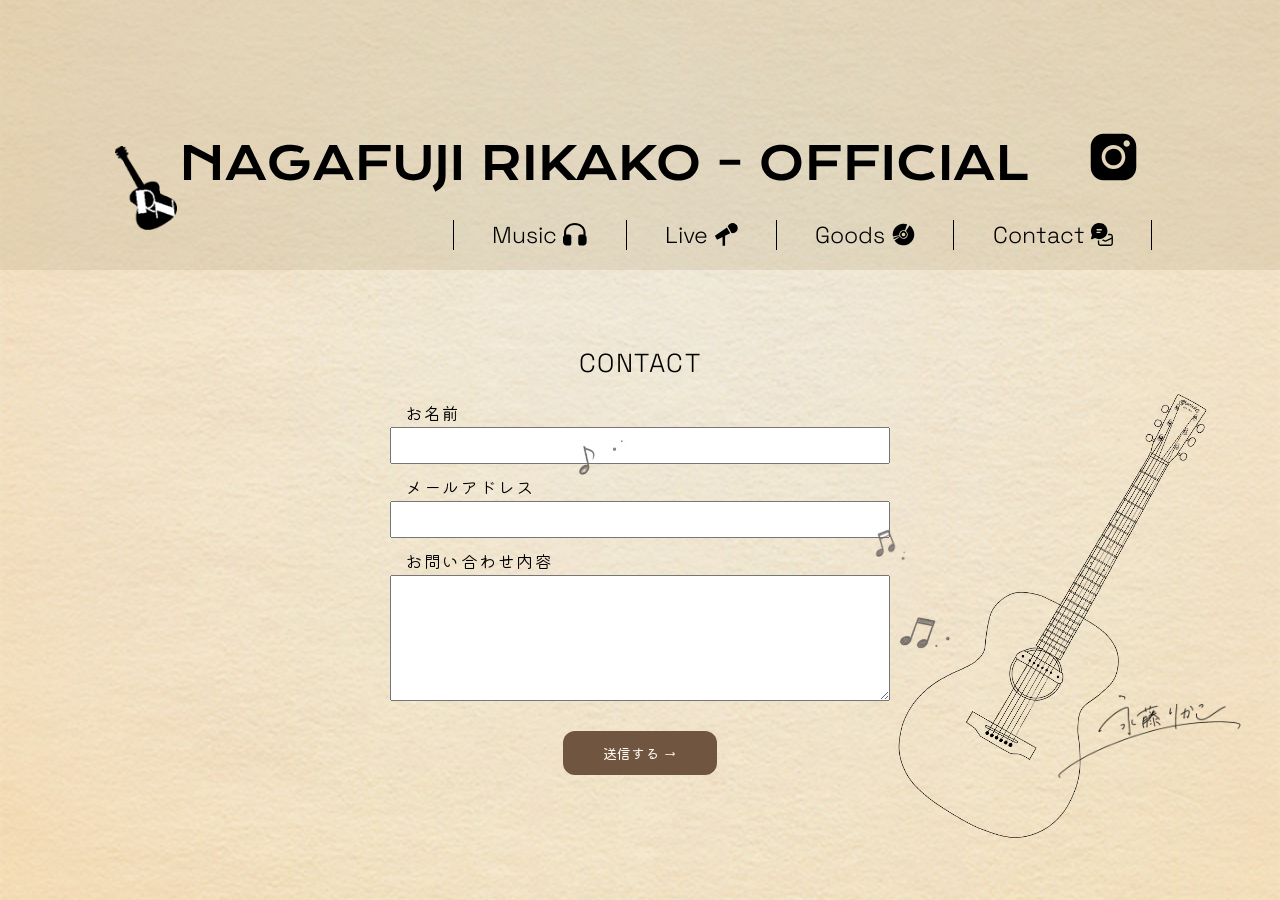
<file: contact.html>
<!DOCTYPE html>
<html lang="ja">

<head>
    <meta charset="UTF-8">
    <meta name="viewport" content="width=device-width, initial-scale=1.0">
    <title>NAGAFUJI RIKAKO</title>

    <!-- Googleフォント -->
    <link rel="preconnect" href="https://fonts.googleapis.com">
    <link rel="preconnect" href="https://fonts.gstatic.com" crossorigin>

    <link href="https://fonts.googleapis.com/css2?family=Kiwi+Maru&display=swap" rel="stylesheet">

    <link href="https://fonts.googleapis.com/css2?family=Space+Grotesk:wght@300..700&display=swap" rel="stylesheet">

    <!-- CSS -->
    <link rel="stylesheet" href="css/style.css">
    <link rel="stylesheet" href="css/animaeion.css">
    <link rel="stylesheet" href="css/contact.css">

    <!-- JavaScript -->
    <script src="js/jquery-4.0.0.min.js"></script>
    <script src="js/main.js"></script>
</head>

<body>

    <div class="zenbu">

        <!-- ヘッダー -->
        <header>

            <div class="header">

                <div class="logo">
                    <img src="images/logo.svg" alt="">
                </div>

                <div class="namae">
                    <a href="index.html">
                        <img src="images/NAGAFUJI RIKAKO - OFFICIAL.svg" alt="永藤りかこ">
                    </a>
                </div>

                <a href="index.html">
                    <img src="images/sumahologo.png" alt="永藤りかこ" class="sumahonamae">
                </a>

                <a href="index.html">
                    <img src="images/logo_seihoukei.png" alt="永藤りかこ" class="sikakunamae">
                </a>

                <div class="inst">
                    <a href="https://www.instagram.com/rikaco16?obrf=MTNvMXphMHljNm1lcw%3D%3D&utm_source=qr">
                        <img src="images/instagram.svg" alt="Instagram">
                    </a>
                </div>

            </div>

            <!-- ナビゲーション -->
            <nav>

                <a href="https://music.apple.com/jp/new" class="nav">
                    <span class="mozi">Music</span>
                    <img src="images/music.svg" alt="" class="icon hp">
                </a>

                <a href="live.html" class="nav">
                    <span class="mozi">Live</span>
                    <img src="images/live.svg" alt="" class="icon">
                </a>

                <a href="goods.html" class="nav">
                    <span class="mozi">Goods</span>
                    <img src="images/goods.svg" alt="" class="icon">
                </a>

                <a href="contact.html" class="nav">
                    <span class="mozi">Contact</span>
                    <img src="images/contact.svg" alt="" class="icon">
                </a>

            </nav>

        </header>


        <!-- メイン -->
        <main class="contact fuwamain">

            <h1>CONTACT</h1>

            <!-- お問い合わせフォーム -->
          <form class="contact-form"
      action="https://formspree.io/f/xoeeevoq"
      method="POST">

    <input type="hidden" name="_subject" value="【永藤りかこ】ホームページからのお問い合わせ">

                <!-- お名前 -->
                <div class="form-item">
                    <label for="name">お名前</label>
                    <input type="text"
                           id="name"
                           name="name"
                           required>
                </div>

                <!-- メールアドレス -->
                <div class="form-item">
                    <label for="email">メールアドレス</label>
                    <input type="email"
                           id="email"
                           name="email"
                           required>
                </div>

                <!-- お問い合わせ内容 -->
                <div class="form-item">
                    <label for="message">お問い合わせ内容</label>
                    <textarea id="message"
                              name="message"
                              rows="6"
                              required></textarea>
                </div>

                <!-- 送信ボタン -->
                <button type="submit">送信する →</button>
                <p id="form-message" role="status" aria-live="polite"></p>

            </form>

        </main>


        <!-- フッター -->
        <footer>
 <img src="images/guitar.png" alt="" class="gt">

            <img src="images/nagafuzirikako.PNG" alt="" class="na">

            <a href="https://www.instagram.com/rikaco16?obrf=MTNvMXphMHljNm1lcw%3D%3D&utm_source=qr" class="inst2"><img src="images/instagram.svg" alt=""></a>
            <div>
                <img src="images/onpu1.png" alt="">
                <img src="images/onpu2 .png" alt="">
                <img src="images/onpu3.png" alt="">
               
            </div>
        </footer>

    </div>

</body>
</html>
</file>
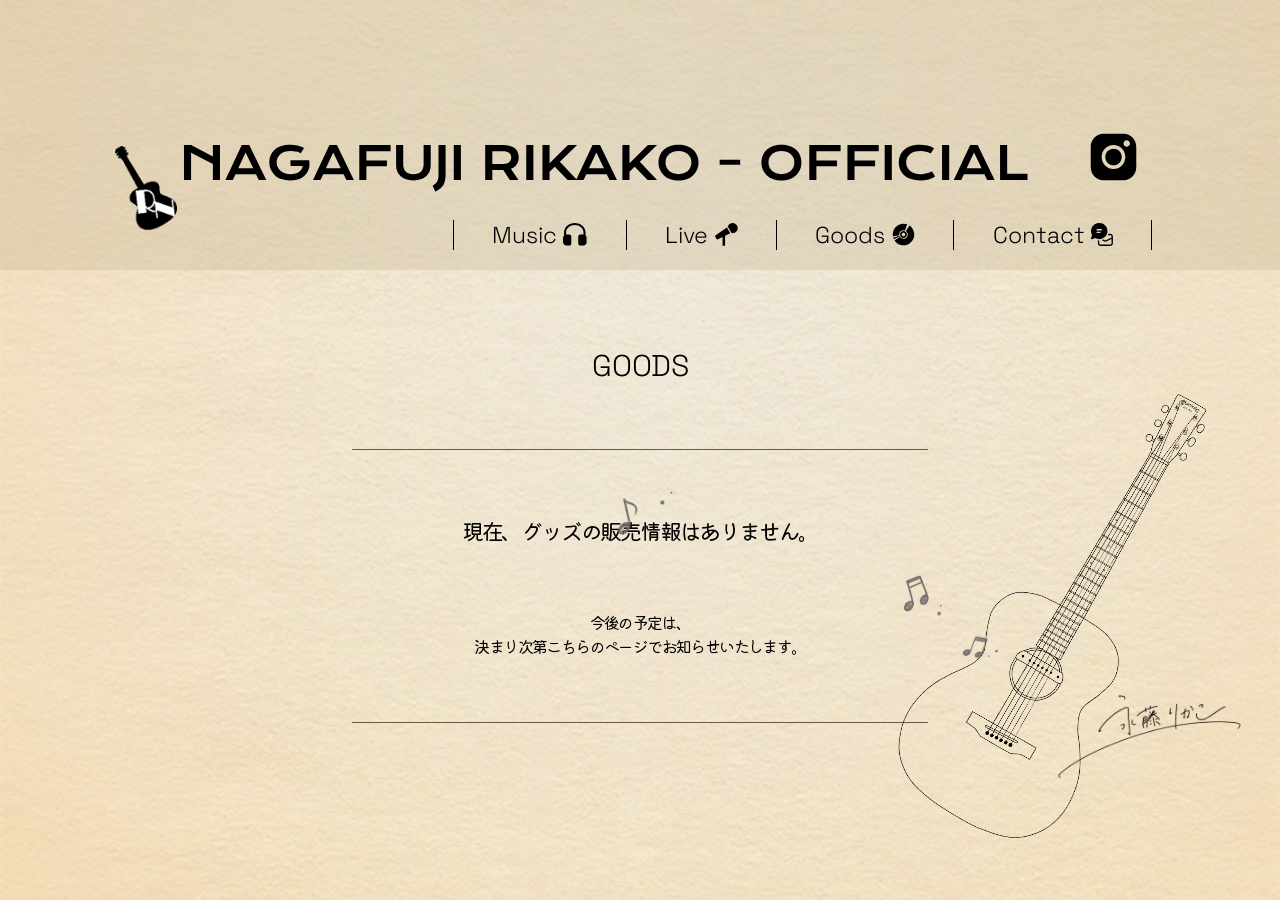
<file: goods.html>
<!DOCTYPE html>
<html lang="ja">

<head>
    <meta charset="UTF-8">
    <meta name="viewport" content="width=device-width, initial-scale=1.0">
    <title>NAGAFUJI RIKAKO</title>
    <link href="https://fonts.googleapis.com/css2?family=Kiwi+Maru&display=swap" rel="stylesheet">
    <link rel="preconnect" href="https://fonts.googleapis.com">
    <link rel="preconnect" href="https://fonts.gstatic.com" crossorigin>
    <link href="https://fonts.googleapis.com/css2?family=Space+Grotesk:wght@300..700&display=swap" rel="stylesheet">
    
<link rel="stylesheet" href="css/goods.css">
<link rel="stylesheet" href="css/animaeion.css">
    <link rel="stylesheet" href="css/style.css">
    
     <script src="js/jquery-4.0.0.min.js"></script>
     <script src="js/main.js"></script>
</head>

<body>


    <div class="zenbu">
     <header>
            <div class="header">
                <div class="logo">
                    <img src="images/logo.svg" alt="">
                </div>
                <div class="namae">
                    <a href="index.html"><img src="images/NAGAFUJI RIKAKO - OFFICIAL.svg" alt="永藤りかこ"></a>
                </div>
                <a href="index.html"><img src="images/sumahologo.png" alt="永藤　りかこ" class="sumahonamae"></a>
                <a href="index.html"><img src="images/logo_seihoukei.png" alt="永藤　りかこ" class="sikakunamae"></a>
                <div class="inst">
                    <a href="https://www.instagram.com/rikaco16?obrf=MTNvMXphMHljNm1lcw%3D%3D&utm_source=qr"><img src="images/instagram.svg" alt=""></a>
                </div>
            </div>
            <nav>
                <a href="https://music.apple.com/jp/new" class="nav">
                    <span class="mozi">Music</span>
                    <img src="images/music.svg" alt="" class="icon hp">
                </a>
                <a href="live.html" class="nav">
                    <span class="mozi">Live</span>
                    <img src="images/live.svg" alt="" class="icon">
                </a>
                <a href="goods.html" class="nav">
                    <span class="mozi">Goods</span>
                    <img src="images/goods.svg" alt="" class="icon">
                </a>
                <a href="contact.html" class="nav">
                    <span class="mozi">Contact</span>
                    <img src="images/contact.svg" alt="" class="icon">
                </a>
            </nav>
        </header>
           


        <main class="fuwamain">
            <h1>GOODS</h1>
 <hr>
 <p>現在、グッズの販売情報はありません。</p>
 <p>今後の予定は、<br>決まり次第こちらのページでお知らせいたします。</p>

 <hr>

        </main>
       

        <!-- フッター -->
        <footer>
             <img src="images/guitar.png" alt="" class="gt">

            <img src="images/nagafuzirikako.PNG" alt="" class="na">

            <a href="https://www.instagram.com/rikaco16?obrf=MTNvMXphMHljNm1lcw%3D%3D&utm_source=qr" class="inst2"><img src="images/instagram.svg" alt=""></a>
            <div>
                <img src="images/onpu1.png" alt="">
                <img src="images/onpu2 .png" alt="">
                <img src="images/onpu3.png" alt="">
               
            </div>
        </footer>



</body>
</div>

</html>
</file>
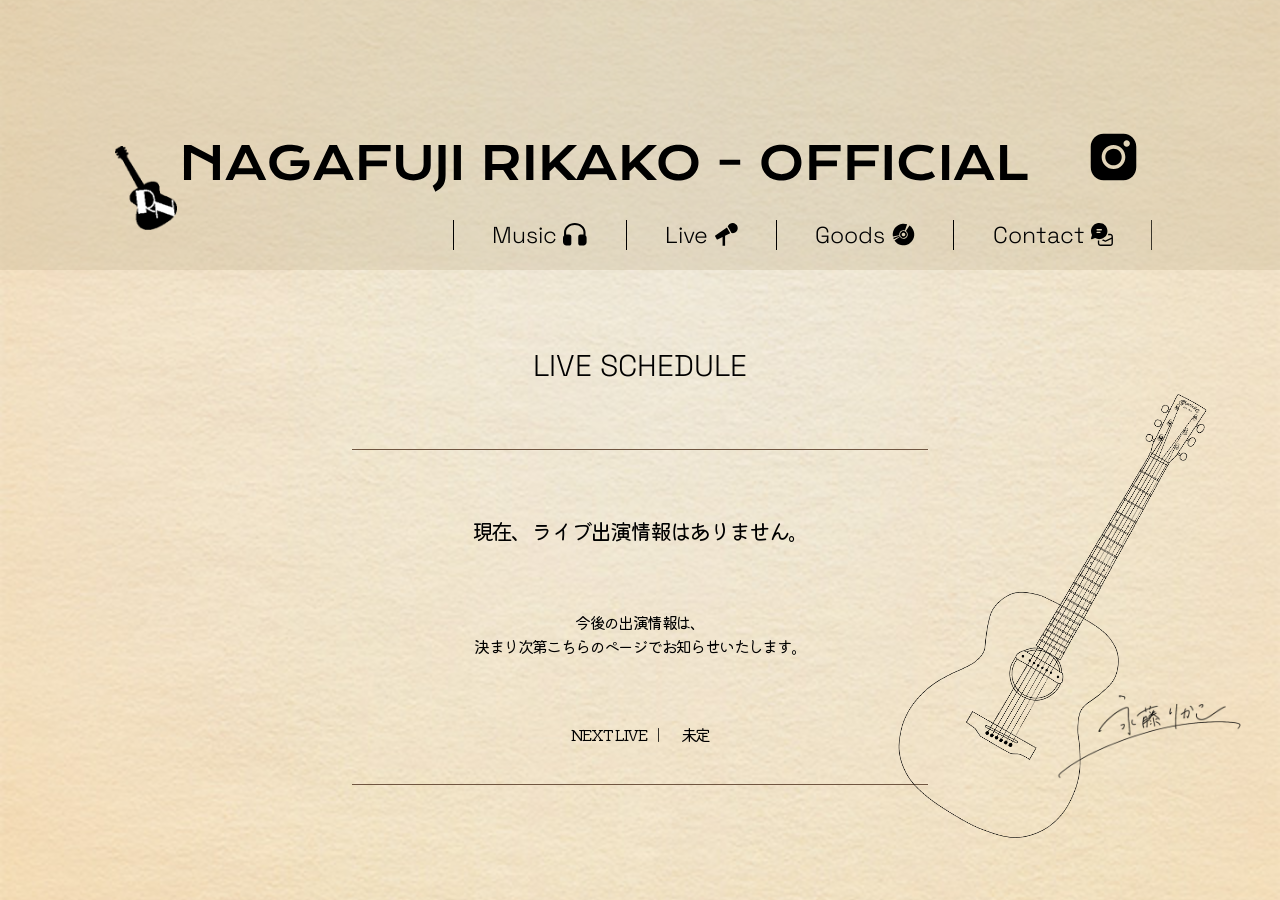
<file: live.html>
<!DOCTYPE html>
<html lang="ja">

<head>
    <meta charset="UTF-8">
    <meta name="viewport" content="width=device-width, initial-scale=1.0">
    <title>NAGAFUJI RIKAKO</title>
    <link href="https://fonts.googleapis.com/css2?family=Kiwi+Maru&display=swap" rel="stylesheet">
    <link rel="preconnect" href="https://fonts.googleapis.com">
    <link rel="preconnect" href="https://fonts.gstatic.com" crossorigin>
    <link href="https://fonts.googleapis.com/css2?family=Space+Grotesk:wght@300..700&display=swap" rel="stylesheet">
    
<link rel="stylesheet" href="css/live.css">
    <link rel="stylesheet" href="css/style.css">
    
     <script src="js/jquery-4.0.0.min.js"></script>
     <script src="js/main.js"></script>
</head>

<body>


    <div class="zenbu">
       
<header>
            <div class="header">
                <div class="logo">
                    <img src="images/logo.svg" alt="">
                </div>
                <div class="namae">
                    <a href="index.html"><img src="images/NAGAFUJI RIKAKO - OFFICIAL.svg" alt="永藤りかこ"></a>
                </div>
                <a href="index.html"><img src="images/sumahologo.png" alt="永藤　りかこ" class="sumahonamae"></a>
                <a href="index.html"><img src="images/logo_seihoukei.png" alt="永藤　りかこ" class="sikakunamae"></a>
                <div class="inst">
                    <a href="https://www.instagram.com/rikaco16?obrf=MTNvMXphMHljNm1lcw%3D%3D&utm_source=qr">
                        <img src="images/instagram.svg" alt="">
                     </div>
                    </a>
            </div>
            <nav>
                <a href="https://music.apple.com/jp/new" class="nav">
                    <span class="mozi">Music</span>
                    <img src="images/music.svg" alt="" class="icon hp">
                </a>
                <a href="live.html" class="nav">
                    <span class="mozi">Live</span>
                    <img src="images/live.svg" alt="" class="icon">
                </a>
                <a href="goods.html" class="nav">
                    <span class="mozi">Goods</span>
                    <img src="images/goods.svg" alt="" class="icon">
                </a>
                <a href="contact.html" class="nav">
                    <span class="mozi">Contact</span>
                    <img src="images/contact.svg" alt="" class="icon">
                </a>
            </nav>
        </header>


        <main>
       
            
 <h1>LIVE SCHEDULE</h1>
 <hr>
 <p>現在、ライブ出演情報はありません。</p>
 <p>今後の出演情報は、<br>決まり次第こちらのページでお知らせいたします。</p>
 <p>NEXT LIVE ｜　 未定</p>
 <hr>
        </main>
       

        <!-- フッター -->
        <footer>
            <img src="images/guitar.png" alt="" class="gt">
            
            <img src="images/nagafuzirikako.PNG" alt="" class="na">
        </footer>



</body>
</div>

</html>
</file>
<file: css/style.css>
*{
  margin: 0;
  padding: 0;
  box-sizing: border-box;
}

img{
  display: block;
  max-width: 100%;
  height: auto;
}

a {
  text-decoration: none;
  color: inherit;
}


nav {
  font-family: "Space Grotesk", sans-serif;
  font-optical-sizing: auto;
  font-weight: 200;
  font-style: normal;
}

footer .inst2{
display: none;
}

main .kyoku{
  display: none;
}

footer div img {
  animation: onpu-fade 4s ease-in-out infinite;
}

@keyframes onpu-fade {
  0%, 100% {
    opacity: 0.15;
  }

  50% {
    opacity: 0.7;
  }
}




/* ーーーーーースマホ窓ーーーーーーーーーーーーーー */




#sp-modal {
  display: none;
  position: fixed;
  inset: 5%;
  z-index: 9999;
   background-image: url(../images/haikei_sumaho_kasi.png);
  background-repeat: repeat;
   box-shadow: 0 5px 30px rgba(0, 0, 0, 1);
   border-radius: 15px;
  overflow: hidden;

  

}

#sp-close {
  position: absolute;
  top: 10px;
  right: 10px;
  z-index: 10;

  display: flex;
justify-content: center;
align-items: center;


  width: 30px;
  height: 30px;

  border-radius: 10px;
  border: 1px solid #9e8265;
  background-color: #a78b6b ;

  color: #fff9ed;
  font-size: 24px;
  cursor: pointer;

  
}

#sp-close:active{
  transform: scale(0.9);
}



#sp-play {
  position: absolute;
top: 12px;
  left: 50%;
  transform: translateX(-50%);

  padding: 5px 10px;
  border-radius: 30px;

  border: 1px solid #9e8265;
  background-color: #fff9ed;
  color: #705641;

  font-size: 10px;
  cursor: pointer;
  box-shadow: 0 3px 0 #b8a38b,
  0 5px 8px rgba(0, 0, 0, 0.15);

transition: 0.2s;
}
#sp-play:active {
  box-shadow: 0 1px 0 #b8a38b;
  transform: translateX(-50%) translateY(2px);
}

#sp-scroll {
  width: 100%;
  height: 95%;
  overflow-y: auto;
}

#sp-kashi {
  width: 100%;
  height: auto;
}





/* ーーーーーーーーーーースマホーーーーーーーーーーーー */




@media screen and (max-width: 767px) {
  
  
  
  body .zenbu{
   background-image: url(../images/haikei2.jpg);
     background-size: cover ;
      margin: auto;
     overflow: hidden;
  }
  



  /* ーーーーーーーヘッダーーーーーーーーーーーーーーーーーーー */
  header .header{
    padding: 60px;
    position: static;
  }
  
  header .namae{
    display: none;
  }

  header .sikakunamae{
    display: none;
  }
  
  header .logo{
    display: none;
  }
  
  header .sumahonamae{
    
    height: auto;
    margin: auto;
  }
  
  header .inst{
    display: none;
  
  }
  

  
  /* ナビ全体 */
  nav {
    margin-top: -40px;
    display: flex;
    justify-content: center;
    gap: 2vw;
  }
  
  /* 丸ボタン */
  nav .nav {
    display: flex;
    flex-direction: column-reverse;
    justify-content: center;
    align-items: center;
  
    width: 18vw;
    height: 18vw;
    max-width: 85px;
    max-height: 85px;
  
    border-radius: 50%;
    background: #f7f3e9;
  
    box-shadow:
      2px 5px 8px rgba(0, 0, 0, 0.5),
  inset 0 3px 5px rgba(255, 255, 255, 1),
  inset 0 -3px 5px rgba(120, 100, 80, 0.15);
     
  }

  nav .nav:active {
  transform: scale(0.9);
}
  
  /* アイコン */
  nav .icon {
    width: 7vw;
    height: 5vw;
    margin: 0;
    z-index: 2;
  }
  
  /* 文字 */
  nav .mozi {
    font-size: clamp(8px, 2.5vw, 11px);
    
  }
  
  
  /* ーーーーーーーーーーーーーーーーーーーーーーーーーーーーーーーー */
  



  
  
  .kyokumei img:nth-child(2){
    display: none;
  }
  
main .kyoku {
  display: block;
  font-family: "Kiwi Maru", serif;
  font-weight: 400;
  font-style: normal;

  font-size: 12px;
  letter-spacing: -0.01em;
  line-height: 1.5;
  color: #4b382b;

  transform: rotate(-8deg);
  margin: 10% 15% 0 0;
  text-align: center;
}
  
  
  /* ーーーーーーーーーーーーーーーー未練ーーーーーーーーーーーー */
  
  
  #miren{
    display: flex;
    width: 100%;
    height: auto;
    margin: 15px 0 10px 0;
  }
  
  #miren .cd{
    position: relative;
    width: 30vw;
    height: 30vw;
    max-width: 300px;
    margin: 30% 0 0 40%;
    
  }
  
  #miren .ao {
    transform: rotate(-15deg);
    width: 100%;
    position: absolute;
    top: 0;
    left: 0;
    display: block;
  }
  
  #miren .ato {
    position: absolute;
    top: -15%;
    left: 0;
    width: 120%;
    max-width: none;
  }
  
  #miren .cd .mae{
    display: none;
  }
  
  #miren .cda{
    width: 100%;
    height: 30%;
   
  }
  
  #miren .kyokumei a{
    display: inline-block;
  }
  
  
  #miren .omoi {
    width: 63%;
    max-width: 69%;
    margin: 5px 15vw 0 15vw;
  }
  
  #miren .mire {
    width: 50%;
    max-width: 55%;
  margin: 0 25vw;
  }
  
  #miren .kimi {
    width: 85%;
    max-width: 90%;
    margin: 2px 0 0 15vw;
   
  }
  
  #miren .amen {
    width: 35%;
    max-width: 40%;
  margin: -10px 25vw 0px 25vw;
  }
  
  #miren .sono {
    width: 60%;
    max-width: 65%;
  margin: 3px 0 0 20vw;
  }
  
  /* ーーーーーーーーーーーぐるぐるーーーーーーーーー */
  
  #guruguru{
      display: flex;
      flex-direction: row-reverse;
    position: relative;
    width: 100%;
   height: auto;
    margin: 5% 0 10% 0;
  }
  
  
  #guruguru .cd{
    position: relative;
    width: 30vw;
    height: 30vw;
    max-width: 300px;
    /* margin: 5%  0 0 0; */
    
  }
  
  #guruguru .cda{
    width: 100%;
    height: 30%;
  margin: 5% 15% 0 0;
  }
  
  #guruguru .kiiro {
    transform: rotate(-15deg);
    width: 100%;
    position: absolute;
    top: 0;
    left: 0;
    display: block;
    margin: 20% 10% 0 0;
  }
  
 
  
  #guruguru .cd .mae{
    display: none;
  }
  
  #guruguru .ato {
    position: absolute;
    top: 30%;
    left: -20%;
    width: 160%;
    max-width: none;
    height: auto;
  }
  
  #guruguru .cd .mae{
    display: none;
  }
  
  #guruguru .kyokumei a{
    display: inline-block;
  }
  
  
  #guruguru .kyoud {
    width: 52%;
    max-width: 55%;
    margin: 30px 20vw 0 20vw;
  }
  
  #guruguru .yama {
    width: 90%;
    max-width: 85%;
  margin:2% 10vw;
  }
  
  #guruguru .aino img{
    width: 59%;
    max-width: 60%;
    margin: 0 20vw;
   
  }
  
  #guruguru .gomi {
    width: 77%;
    max-width: 80%;
  margin: 0 15vw;
  }
  
  #guruguru .guru img{
    width: 45%;
    max-width: 50%;
  margin: 0 25vw;
  }
  
  
  /* ーーーーーーーーーーーーーー今日もーーーーーーーーーー */
  
  #kyoumo{
    display: flex;
    justify-content: center;
    text-align: center;
    width: 100%;
    height: auto;
    margin: 0;
  
  }
  
  #kyoumo .cd{
    position: relative;
    width: 30vw;
    height: 30vw;
    max-width: 300px;
    margin: 10% 0 0 45%;
    
  }
  
  #kyoumo .cda{
    width: 30vw;
    height: 30vw;
    max-width: 300px;
    /* margin: 10% 0 0 20%; */
    
  }
  
  #kyoumo .pnk {
    transform: rotate(15deg);
    width: 100%;
    position: absolute;
    top: 0;
    left: 0;
    display: block;
  }
  
  #kyoumo .ato{
    position: absolute;
    top: -5%;
    left: 0;
    width: 120%;
    max-width: none;
  }
  
  #kyoumo .cd .mae{
    display: none;
  }
  
  #kyoumo .kyokumei{
  display: flex;
  flex-direction: column;
  width: fit-content;
  
  }
  
  #kyoumo .kyokumei a {
    display: inline-block;
  
  }
  
  
  
  
  #kyoumo .wata {
    width: 65%;
    height: auto;
    margin: 0 18vw; 
  }
  
  #kyoumo .tomo {
    width:55%;
    height: auto;
    margin: 10px 23vw;
  }
  
  #kyoumo .kyoum {
    width: 30%;
    height: auto;
    margin:  0 25vw;
  }
  
  #kyoumo .sero {
    width: 46%;
    height: auto;
   margin: 6px 21vw;
  
  }
  
  #kyoumo .mata {
     width: 60%;
     height: auto;
  margin: 0 16vw;
  
  }
  
  
  /* ーーーーーーーーーフッターーーーーーーーーーーーー */
  
  footer{
    margin-top: 15%;
    position: relative;
    height: 60vw;
   
  }
  

  footer::before {
    content: "";
    position: absolute;
    inset: 0;
    background-image: url(../images/haike_sumaho.png);
    background-size: 50% auto;
    background-repeat: no-repeat;
    background-position: 10% 80%;
    z-index: 1;
    pointer-events: none;
}
  footer .gt{
    transform: rotate(18deg);
     transform-origin: center;
    width: 30vw;
  position: absolute;
  top: -25%;
  right: 2%;
  
  }
  
  footer .na{
  position: absolute;
  top:0%;
  right: 12%;
  width: 35%;
  transform: rotate(deg);
  }
  
  footer .inst2{
    display: block;
    position: absolute;
    top: 75%;
    right: 5%;
    width: 8%;
    height: auto;
    transition: transform 0.15s ease;
  }
  footer .inst2:active {
  transform: scale(0.85);
}


footer div img:first-child{
  position: absolute;
  top: 18%;
  left: 47%;
  width: 10%;
  height: auto;
}


footer div img:nth-child(2){
  position: absolute;
  top: 38%;
  left: 50%;
  width: 7%;
  height: auto;
}

footer div img:nth-child(3){
  position: absolute;
  top: 50%;
  left: 65%;
  width: 6%;
  height: auto;
}
  
  
}


/* ーーーーーーーーーーーパソコンーーーーーーーーーーーーーーー */



@media screen and (min-width: 768px){


*{
  margin: 0;
  padding: 0;
  box-sizing: border-box;
}


a {
  text-decoration: none;
  color: inherit;
}




/* 画像が親要素からはみ出さないようにし、下にできる謎の隙間を消す */
img,
svg {
  display: block;
  max-width: 100%;
  height: auto;
}





/* 
@font-face {
  font-family: "Krona One"; 
  src: url("KronaOne-Regular.ttf");
} */

.zenbu {
  position: relative;
  aspect-ratio: 16 / 9;
  width: 100vw;
  height: calc(100vw * (9 / 16));
  max-width: calc(100vh * (16 / 9));
  max-height: 100vh;
  container-type: inline-size;
  margin: auto;
  background: transparent;
  
}

body {
  min-height: 100vh;
  background-image: url(../images/haikei2.jpg);
  background-size: cover;
  background-position: center;
    display: flex;
  justify-content: center;
  align-items: center;
    overflow-x: clip;

}



/* ヘッダーーーーーーーーーーー */

.header {
  display: flex;
  
  z-index: 1;
  position: absolute;
  top: 0;
  width: 100%;
  height: 25%;
 

}

.header::before {
  content: "";
  position: absolute;

  top: -100vh;
  bottom: 0;
  left: -100vw;
  right: -100vw;

  background-color: rgba(191, 174, 141, 0.3);
  z-index: -1;
  pointer-events: none;
}

.logo {
  position: absolute;
  top: 31%;
  left: 9%;
  width: 4.8%;
}

.namae {
  position: absolute;
  top: 25%;
  left: 14%;
  width: 70%;
  transition: opacity 0.5s ease, transform 0.3s ease;
  transform-origin: left center;
}

.namae:hover {
  opacity: 0.6;
  transform: scale(1.05);
}


.inst {
  position: absolute;
  top: 23%;
  left: 85%;
  width: 4%;
  transition: opacity 0.5s ease, transform 0.3s ease;
}

.inst:hover {
  opacity: 0.6;
  transform: scale(1.08);
}

nav {
  display: flex;
  gap: 2cqw;
  padding-left: 1cqw;
  position: absolute;
  top: 18%;
  right: 10%;
  width: auto;

}

nav .nav {

  display: flex;
  align-items: center;
  gap: 0.4em;
  padding-left: 1vw;
}

nav .icon {
  height: 1.8cqw;
  width: auto;
  z-index: 2;

  transition: transform 0.5s ease;
}

.nav:hover .icon {
  transform: scale(1.5);
}



.nav:nth-child(4) {
  border-right: 1px solid #000000;
  padding-right: 3cqw;
}

.mozi {
  z-index: 2;
  font-size: 1.8vw;
  border-left: 1px solid #000000;
  padding-left: 3cqw;

}

.nav:hover {
  text-decoration: underline;
}

.sumahonamae{
 opacity: 0;
 display: none;

}


  header .sikakunamae{
    display: none;
  }






/* ---------------未練------------------------ */


#miren .ao {
  transform: rotate(-15deg);
  width: 14%;
  position: absolute;
  top: 40%;
  left: 10%;
}

#miren .mae {
  width: 12%;
  position: absolute;
  top: 41%;
  left: 14%;
  z-index: 2;
}

#miren .ato {
  width: 15%;
  position: absolute;
  top: 37%;
  left: 17%;
  z-index: 1;
  opacity: 0;
}

#miren .omoi {
  width: 15%;
  position: absolute;
  top: 30%;
  left: 20%;
  z-index: 2;
}

#miren .omoi img:nth-child(2) {
  position: absolute;
  top: -25%;
  left: 83%;
}

#miren .omoi:hover img:nth-child(2) {
  opacity: 1;
}

#miren .mire {
  width: 12%;
  position: absolute;
  top: 35%;
  left: 24%;
  z-index: 2;
}

#miren .mire img:nth-child(2) {
  position: absolute;
  top: -20%;
  left: 75%;
}

#miren .mire:hover img:nth-child(2) {
  opacity: 1;
}

#miren .amen {
  width: 8%;
  position: absolute;
  top: 46.5%;
  left: 29%;
  z-index: 2;
}

#miren .amen img:nth-child(2) {
  position: absolute;
  top: -20%;
  left: 66%;
}

#miren .amen:hover img:nth-child(2) {
  opacity: 1;
}

#miren .kimi {
  width: 22%;
  position: absolute;
  top: 41%;
  left: 26%;
  z-index: 2;
}

#miren .kimi img:nth-child(2) {
  position: absolute;
  top: -20%;
  left: 84%;
}

#miren .kimi:hover img:nth-child(2) {
  opacity: 1;
}

#miren .sono {
  width: 16%;
  position: absolute;
  top: 52.5%;
  left: 27%;
  z-index: 2;
}

#miren .sono img:nth-child(2) {
  position: absolute;
  top: -20%;
  left: 80%;
}

#miren .sono:hover img:nth-child(2) {
  opacity: 1;
}



/*------ぐるぐる ---------------------------------*/


#guruguru .kiiro {
  transform: rotate(70deg);
  width: 14%;
  position: absolute;
  top: 62%;
  left: 35%;
}

#guruguru .mae {
  width: 12%;
  position: absolute;
  top: 58%;
  left: 35%;
  z-index: 2;
}

#guruguru .ato {
  width: 17%;
  position: absolute;
  top: 65%;
  left: 35%;
  opacity: 0;
}

#guruguru .kyoud {
  width: 11%;
  position: absolute;
  top: 62%;
  left: 49%;
  z-index: 2;
}

#guruguru .kyoud img:nth-child(2) {
  position: absolute;
  top: -20%;
  left: 70%;
}

#guruguru .kyoud:hover img:nth-child(2) {
  opacity: 1;
}

#guruguru .yama {
  width: 20%;
  position: absolute;
  top: 68%;
  left: 51%;
  z-index: 2;
}

#guruguru .yama img:nth-child(2) {
  position: absolute;
  top: -23%;
  left: 83%;
}

#guruguru .yama:hover img:nth-child(2) {
  opacity: 1;
}

#guruguru .aino {
  width: 13%;
  position: absolute;
  top: 74%;
  left: 52%;
  z-index: 2;
}

#guruguru .aino img:nth-child(2) {
  position: absolute;
  top: -20%;
  left: 80%;
}

#guruguru .aino:hover img:nth-child(2) {
  opacity: 1;
}

#guruguru .gomi {
  width: 16%;
  position: absolute;
  top: 80%;
  left: 53%;
  z-index: 2;
}

#guruguru .gomi img:nth-child(2) {
  position: absolute;
  top: -20%;
  left: 80%;
}

#guruguru .gomi:hover img:nth-child(2) {
  opacity: 1;
}

#guruguru .guru {
  width: 9%;
  position: absolute;
  top: 86%;
  left: 50%;
  z-index: 2;
}

#guruguru .guru img:nth-child(2) {
  position: absolute;
  top: -20%;
  left: 70%;
}

#guruguru .guru:hover img:nth-child(2) {
  opacity: 1;
}





/* -----------------今日も------------------- */

#kyoumo .pnk {
  transform: rotate(15deg);
  width: 14%;
  position: absolute;
  top: 33%;
  left: 52%;
}

#kyoumo .mae {
  width: 18%;
  position: absolute;
  top: 32%;
  right: 32%;
}

#kyoumo .ato {
  width: 13%;
  position: absolute;
  top: 34%;
  right: 32%;
  opacity: 0;
}

#kyoumo .wata {
  width: 16%;
  position: absolute;
  top: 31%;
  right: 15%;
  z-index: 2;
}

#kyoumo .wata img:nth-child(2) {
  position: absolute;
  top: -23%;
  left: 83%;
}

#kyoumo .wata:hover img:nth-child(2) {
  opacity: 1;
}

#kyoumo .tomo {
  width: 14%;
  position: absolute;
  top: 37%;
  right: 15%;
  z-index: 2;
}

#kyoumo .tomo img:nth-child(2) {
  position: absolute;
  top: -30%;
  left: 82%;
}

#kyoumo .tomo:hover img:nth-child(2) {
  opacity: 1;
}

#kyoumo .kyoum {
  width: 8%;
  position: absolute;
  top: 42.5%;
  right: 21%;
  z-index: 2;
}

#kyoumo .kyoum img:nth-child(2) {
  position: absolute;
  top: -20%;
  left: 78%;
}

#kyoumo .kyoum:hover img:nth-child(2) {
  opacity: 1;
}

#kyoumo .sero {
  width: 12%;
  position: absolute;
  top: 48%;
  right: 19%;
  z-index: 2;
}

#kyoumo .sero img:nth-child(2) {
  position: absolute;
  top: -20%;
  left: 78%;
}

#kyoumo .sero:hover img:nth-child(2) {
  opacity: 1;
}

#kyoumo .mata {
  width: 13%;
  position: absolute;
  top: 54%;
  right: 16%;
  z-index: 2;
}

#kyoumo .mata img:nth-child(2) {
  position: absolute;
  top: -20%;
  left: 80%;
}

#kyoumo .mata:hover img:nth-child(2) {
  opacity: 1;
}







/* ---------------------個別--------------------- */

.kyokumei a img:nth-child(2) {
  opacity: 0;
  width: 2.5vw;
}

.kyokumei a:hover img:nth-child(2) {
  opacity: 1;
}


/* --------------フッター------------------------ */

footer .gt {
  transform: rotate(30deg);
  width: 16%;
  position: absolute;
  top: 36%;
  right: 8%;
}

footer .na {
  width: 18%;
  position: absolute;
  top: 73%;
  right: 1%;
}


footer div img:first-child{
  position: absolute;
  top: 55%;
  left: 48%;
  width: 5%;
  height: auto;
}


footer div img:nth-child(2){
  position: absolute;
  top: 66%;
  left: 70%;
  width: 4%;
  height: auto;
}

footer div img:nth-child(3){
  position: absolute;
  top: 75%;
  left: 75%;
  width: 3.5%;
  height: auto;
}





}

@media screen and (min-aspect-ratio: 2.5/1) and (min-width: 768px) {
  /* 横幅が高さの2倍以上のときだけ */
  nav {
    gap: 2cqw;
  }

  nav .icon {
    height: 2cqw;
  }

  .mozi {
    font-size: 2cqw;
  }
}


  /*-------- 正方形に近い画面だけのデザイン ----------------*/
  
@media screen and (min-width: 768px)
  and (min-aspect-ratio: 4/5)
  and (max-aspect-ratio: 4/3) {
 


#miren .ao   { top: 45%; left: 10%; }
#miren .mae  { top: 46%; left: 14%; }
#miren .ato  { top: 42%; left: 12%; }

#miren .omoi { top: 35%; left: 20%; }
#miren .mire { top: 40%; left: 24%; }
#miren .amen { top: 51.5%; left: 29%; }
#miren .kimi { top: 46%; left: 26%; }
#miren .sono { top: 57.5%; left: 27%; }


#guruguru .kiiro { top: 73%; left: 35%; }
#guruguru .mae   { top: 69%; left: 35%; }
#guruguru .ato   { top: 76%; left: 35%; }

#guruguru .kyoud { top: 73%; left: 49%; }
#guruguru .yama  { top: 79%; left: 51%; }
#guruguru .aino  { top: 85%; left: 52%; }
#guruguru .gomi  { top: 91%; left: 53%; }
#guruguru .guru  { top: 97%; left: 50%; }



#kyoumo .pnk  { top: 38%; left: 52%; }
#kyoumo .mae  { top: 37%; right: 32%; }
#kyoumo .ato  { top: 39%; right: 32%; }

#kyoumo .wata { top: 36%; right: 15%; }
#kyoumo .tomo { top: 42%; right: 15%; }
#kyoumo .kyoum { top: 47.5%; right: 21%; }
#kyoumo .sero { top: 53%; right: 19%; }
#kyoumo .mata { top: 59%; right: 16%; }

footer .gt {
  top: 55%;
  right: 10%;
}

footer .na {
  top: 92%;
right: 3%;
}

header .namae,.logo{
  display: none;
}

  header .sikakunamae{
    display: block;
    width: 70%;
    position: absolute;
    top: -30%;
    left: 10%;
  }

  .sikakunamae:hover {
  opacity: 0.6;
  transform: scale(1.05);
}

  .header .inst {
  top: -24%;
left: 88%;
}
  


footer div img:first-child{
  position: absolute;
  top: 62%;
  left: 48%;
  width: 4%;
  height: auto;
}


footer div img:nth-child(2){
  position: absolute;
  top: 75%;
  left: 72%;
  width: 3%;
  height: auto;
}

footer div img:nth-child(3){
  position: absolute;
  top: 93%;
  left: 73%;
  width: 5%;
  height: auto;
}

}
</file>
<file: css/animaeion.css>
/* ーーーーー ふわぁっと現れる ーーーーー */

@keyframes fuwa {
  0% {
    opacity: 0;
  }

  100% {
    opacity: 1;
  }
}


/* ーーーーー ロゴがドンッ！ ーーーーー */

@keyframes don {
  0% {
    opacity: 0;
    translate: 0 -200px;
  }

  25% {
    opacity: 1;
    translate: 0 0;
  }

  40% {
    translate: 0 -45px;
  }

  55% {
    translate: 0 0;
  }

  65% {
    translate: 0 -20px;
  }

  75% {
    translate: 0 0;
  }

  83% {
    translate: 0 -7px;
  }

  92%, 100% {
    translate: 0 0;
  }
}


/* ーーーーー ヘッダーロゴ ーーーーー */

.header .logo,
.header .namae,
.header .sumahonamae,
.header .sikakunamae {
  animation: don 1.4s linear both;
}


/* ーーーーー インスタ ーーーーー */

.header .inst {
  animation: fuwa 2.5s ease-in-out 0.3s both;
}


/* ーーーーー 説明文がゆらゆら ーーーーー */

@keyframes moziYura {
  0%, 100% {
    transform: rotate(-8deg) translateY(0);
  }

  50% {
    transform: rotate(-6deg) translateY(-5px);
  }
}


/* ーーーーー スマホ画面 ーーーーー */

@media screen and (max-width: 767px) {

  /* ナビ */
  header nav {
    animation: fuwa 2.5s ease-in-out 0.3s both;
  }

  /* 説明文：ふわっと登場してからずっとゆらゆら */
  main .kyoku {
    animation:
      fuwa 2.5s ease-in-out 0.5s both,
      moziYura 1s ease-in-out 1s infinite;
      transform-origin: center center;
  }

  /* 1枚目のアルバム */
  #miren {
    animation: fuwa 2.5s ease-in-out 0.7s both;
  }

  /* 2枚目のアルバム */
  #guruguru {
    animation: fuwa 2.5s ease-in-out 1.2s both;
  }

  /* 3枚目のアルバム */
  #kyoumo {
    animation: fuwa 2.5s ease-in-out 1.7s both;
  }

  /* フッター */
  footer {
    animation: fuwa 2.5s ease-in-out 2.2s both;
  }

}


/* ーーーーー パソコン・正方形画面 ーーーーー */

@media screen and (min-width: 768px) {

  /* ナビ */
  header nav {
    z-index: 10;
    animation: fuwa 2.5s ease-in-out 0.3s both;
  }

  /* ナビアイコンのホバー */
  header nav .nav .icon {
    transition: transform 0.5s ease;
  }

  header nav .nav:hover .icon {
    transform: scale(1.5);
  }

  /* 上側のアルバム */
  #miren,
  #kyoumo {
    animation: fuwa 2.5s ease-in-out 0.7s both;
  }

  /* 下側のアルバム */
  #guruguru {
    animation: fuwa 2.5s ease-in-out 1.2s both;
  }

  /* フッター */
  footer {
    animation: fuwa 2.5s ease-in-out 1.7s both;
  }

}


/* ーーーーー ギターがゆらゆら ーーーーー */

@keyframes guitarYura {
  0%, 100% {
    transform: rotate(20deg);
  }

  50% {
    transform: rotate(25deg);
  }
}

@keyframes guitarYuraSP {
  0%, 100% {
    transform: rotate(18deg);
  }

  50% {
    transform: rotate(24deg);
  }
}

/* パソコンのギター */
@media screen and (min-width: 768px) {
  footer .gt {
    animation: guitarYura 2s ease-in-out infinite;
    transform-origin: center;
  }
}

/* スマホのギター */
@media screen and (max-width: 767px) {
  footer .gt {
    animation: guitarYuraSP 2s ease-in-out infinite;
    transform-origin: center;
  }
}


/* -----------------おんぷ---------------------------- */

/* 音符1：最後 */
footer div img:first-child {
  position: absolute;
  top: 48%;
  left: 45%;
  width: 4%;
  height: auto;
  animation: onpu1 3.9s linear infinite;
}

/* 音符2：2番目 */
footer div img:nth-child(2) {
  position: absolute;
  top: 60%;
  left: 68%;
  width: 3%;
  height: auto;
  animation: onpu2 3.9s linear infinite;
}

/* 音符3：最初 */
footer div img:nth-child(3) {
  position: absolute;
  top: 72%;
  left: 70%;
  width: 5%;
  height: auto;
  animation: onpu3 3.9s linear infinite;
}

/* ③ 最初に左上へ流れる */
/* ③ 左上に流れながら傾く */
@keyframes onpu3 {
  0% {
    opacity: 0;
    transform: translate(0, 0) rotate(0deg);
  }

  6% {
    opacity: 0.7;
  }

  20% {
    opacity: 0.7;
  }

  58% {
    opacity: 0;
    transform: translate(-35px, -30px) rotate(-20deg);
  }

  58.01%, 100% {
    opacity: 0;
    transform: translate(0, 0) rotate(deg);
  }
}

@keyframes onpu2 {
  0%, 33.33% {
    opacity: 0;
    transform: translate(0, 0) rotate(0deg);
  }

  39% {
    opacity: 0.7;
  }

  53% {
    opacity: 0.7;
  }

  91% {
    opacity: 0;
    transform: translate(-10px, -40px) rotate(20deg);
  }

  91.01%, 100% {
    opacity: 0;
    transform: translate(0, 0) rotate(0deg);
  }
}

@keyframes onpu1 {
  0%, 66.66% {
    opacity: 0;
    transform: translate(0, 0) rotate(0deg);
  }

  72% {
    opacity: 0.7;
  }

  86% {
    opacity: 0.7;
  }

  100% {
    opacity: 0;
    transform: translate(-20px, -30px) rotate(-20deg);
  }
}

/* ーーーーー LIVE goods contactページ ふわっと表示 ーーーーー */

.fuwamain {
  animation: live-fuwa 3.5s ease-in-out both;
}

@keyframes live-fuwa {
  0% {
    opacity: 0;
  }

  100% {
    opacity: 1;
  }
}
</file>
<file: css/contact.css>
main {
  font-family: "Kiwi Maru", serif;
  font-weight: 100;
  font-style: normal;
  letter-spacing:1.5px;
}





main h1{
margin: 50px auto 20px auto;
font-family: "Space Grotesk", sans-serif;
  font-optical-sizing: auto;
  font-weight: 100;
  font-style: normal;
  font-size: 18px;
  text-align: center;
}



.form-item {
  display: flex;
  flex-direction: column;
  gap: 2px;
  margin: 10px auto;
}

.form-item input,
.form-item textarea {
  padding: 8px 10px;
  font-size: 15px;
}

.form-item label {
  font-size: 14px;
  margin-left: 15px;
}


.contact-form {
  width: 400px;
  max-width: 90%;
  margin: 0 auto;
}

.contact-form button {
  display: block;
  margin: 30px auto 0;
  padding: 12px 40px;

  background-color: #705641;
  color: #fff9ef;
  border: none;
  border-radius: 12px;

  font-family: "Kiwi Maru", serif;
  font-size: 14px;
  cursor: pointer;

  transition: 0.3s;
}

.contact-form button:hover {
  opacity: 0.7;
  
}

  
  


/* ーーーーーーーーーーーパソコンーーーーーーーーーーーーーーー */



@media screen and (min-width: 768px){



/* ----------------メイン--------------------------------- */

   main.contact {
    margin-top: 20%;
  }

  .contact-form {
  width: 500px;
  max-width: 90%;
  margin: 0 auto;
}

.form-item label {
  font-size: 17px;
  margin-left: 15px;
}

main h1{
  font-size: 26px;
}
/* ---------------------個別--------------------- */


}

#form-message {
  text-align: center;
  font-size: 14px;
  color: #705641;
  margin-top: 20px;
}
</file>
<file: css/goods.css>
@media screen and (max-width: 767px) {
  
  
  
 
  
  /* ーーーーーーーーーーーーーーーーメインーーーーーーーーーーー */


hr{
  border: none;
  border-top: 1px solid #705641;
  width: 70%;
  margin: 30px auto;
}
 
main p{
  font-family: "Kiwi Maru", serif;
  font-weight: 400;
  font-style: normal;
  letter-spacing: -0.1em;
}

main{
text-align: center;
  margin: 10% 0 20% 0;
}
main h1{
  margin-bottom: 5%;
font-family: "Space Grotesk", sans-serif;
  font-optical-sizing: auto;
  font-weight: 100;
  font-style: normal;
  font-size: 18px;
}





main p:nth-child(3){
  font-size: 14px;
  margin: 5% 0;
}

main p:nth-child(4){
  font-size: 11px;
  margin: 5% 0;
}
}
/* ーーーーーーーーーーーパソコンーーーーーーーーーーーーーーー */



@media screen and (min-width: 768px){




/* ----------------メイン--------------------------------- */


hr{
  border: none;
  border-top: 1px solid #705641;
  width: 45%;
  margin: 3% auto;
}

main p{
  font-family: "Kiwi Maru", serif;
  font-weight: 400;
  font-style: normal;
  letter-spacing: -0.1em;
}

main{
text-align: center;
  margin: 20% 0 20% 0;
}
main h1{
  margin-bottom: 5%;
font-family: "Space Grotesk", sans-serif;
  font-optical-sizing: auto;
  font-weight: 100;
  font-style: normal;
  font-size: 30px;
}





main p:nth-child(3){
  font-size: 22px;
  margin: 5% 0;
}

main p:nth-child(4){
  font-size: 16px;
  margin: 5% 0;
}


/* ---------------------個別--------------------- */

.kyokumei a img:nth-child(2) {
  opacity: 0;
  width: 2.5vw;
}

.kyokumei a:hover img:nth-child(2) {
  opacity: 1;
}




}
</file>
<file: css/live.css>
@media screen and (max-width: 767px) {
  
  
  
 
  
  /* ーーーーーーーーーーーーーーーーメインーーーーーーーーーーー */


hr{
  border: none;
  border-top: 1px solid #705641;
  width: 70%;
  margin: 30px auto;
}
 
main p{
  font-family: "Kiwi Maru", serif;
  font-weight: 400;
  font-style: normal;
  letter-spacing: -0.1em;
}

main{
text-align: center;
  margin: 10% 0 20% 0;
}
main h1{
  margin-bottom: 5%;
font-family: "Space Grotesk", sans-serif;
  font-optical-sizing: auto;
  font-weight: 100;
  font-style: normal;
  font-size: 18px;
}






main p:nth-child(3){
  font-size: 15px;
  margin: 5% 0;
}

main p:nth-child(4){
  font-size: 11px;
  margin: 5% 0;
}
main p:nth-child(5){
  font-size: 12px;
  margin: 5% 0;
}

}
/* ーーーーーーーーーーーパソコンーーーーーーーーーーーーーーー */



@media screen and (min-width: 768px){




/* ----------------メイン--------------------------------- */


hr{
  border: none;
  border-top: 1px solid #705641;
  width: 45%;
  margin: 3% auto;
}

main p{
  font-family: "Kiwi Maru", serif;
  font-weight: 400;
  font-style: normal;
  letter-spacing: -0.1em;
}

main{
text-align: center;
  margin: 20% 0 20% 0;
}
main h1{
  margin-bottom: 5%;
font-family: "Space Grotesk", sans-serif;
  font-optical-sizing: auto;
  font-weight: 100;
  font-style: normal;
  font-size: 30px;
}




main p:nth-child(3){
  font-size: 22px;
  margin: 5% 0;
}

main p:nth-child(4){
  font-size: 16px;
  margin: 5% 0;
}


/* ---------------------個別--------------------- */

.kyokumei a img:nth-child(2) {
  opacity: 0;
  width: 2.5vw;
}

.kyokumei a:hover img:nth-child(2) {
  opacity: 1;
}




}
</file>
